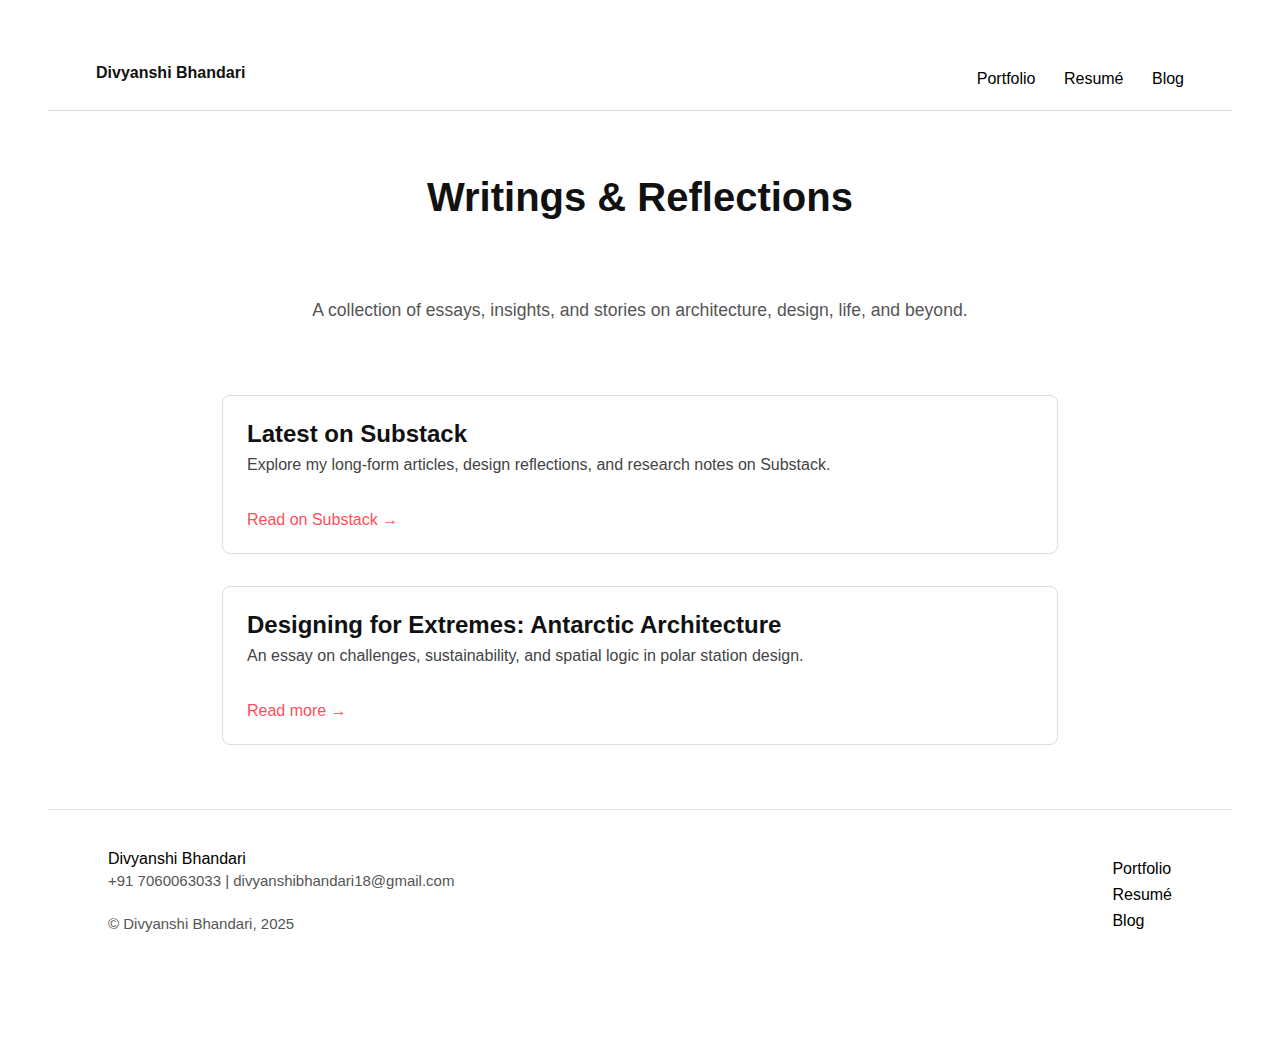
<file: blog.html>
<!DOCTYPE html>
<html lang="en">
<head>
  <meta charset="UTF-8" />
  <meta name="viewport" content="width=device-width, initial-scale=1.0"/>
  <title>Blog | Divyanshi Bhandari</title>
  <link rel="stylesheet" href="css/portfolio-style.css" />
  <style>
    .blog-container {
      max-width: 900px;
      margin: 4rem auto;
      padding: 0 2rem;
    }

    .blog-header {
      text-align: center;
      margin-bottom: 3rem;
    }

    .blog-header h1 {
      font-size: 2.5rem;
      font-weight: 600;
    }

    .blog-header p {
      font-size: 1.1rem;
      color: #555;
    }

    .blog-links {
      display: flex;
      flex-direction: column;
      gap: 2rem;
    }

    .blog-card {
      border: 1px solid #ddd;
      border-radius: 8px;
      padding: 1.5rem;
      transition: transform 0.2s ease, box-shadow 0.3s ease;
    }

    .blog-card:hover {
      transform: translateY(-5px);
      box-shadow: 0 8px 20px rgba(0,0,0,0.1);
    }

    .blog-card h3 {
      margin-bottom: 0.5rem;
      font-size: 1.5rem;
      font-weight: 600;
    }

    .blog-card p {
      font-size: 1rem;
      color: #444;
      margin-bottom: 0.8rem;
    }

    .blog-card a {
      font-weight: 500;
      text-decoration: none;
      color: #ff4d5a;
    }

    .blog-card a:hover {
      text-decoration: underline;
    }

    @media (max-width: 600px) {
      .blog-container {
        padding: 0 1rem;
      }
    }
  </style>
</head>
<body>
  <div class="container">
    <header>
      <div class="header-content">
        <h4>Divyanshi Bhandari</h4>
        <nav>
          <a href="index.html">Portfolio</a>
          <a href="resume.html">Resumé</a>
          <a href="blog.html">Blog</a>
        </nav>
      </div>
    </header>

    <main class="blog-container">
      <div class="blog-header">
        <h1>Writings & Reflections</h1>
        <p>A collection of essays, insights, and stories on architecture, design, life, and beyond.</p>
      </div>

      <section class="blog-links">

        <div class="blog-card">
          <h3>Latest on Substack</h3>
          <p>Explore my long-form articles, design reflections, and research notes on Substack.</p>
          <a href="https://substack.com/@divyanshibhandari" target="_blank">Read on Substack →</a>
        </div>

         <div class="blog-card">
          <h3>Designing for Extremes: Antarctic Architecture</h3>
          <p>An essay on challenges, sustainability, and spatial logic in polar station design.</p>
          <a href="blog/antarctica-architecture.html">Read more →</a>
        </div>

      </section>
    </main>

    <footer class="site-footer">
      <div class="footer-left">
        <h0>Divyanshi Bhandari</h0>
        <p>+91 7060063033 | divyanshibhandari18@gmail.com</p>
        <p>© Divyanshi Bhandari, 2025</p>
      </div>
      <div class="footer-right">
        <a href="index.html">Portfolio</a>
        <a href="resume.html">Resumé</a>
        <a href="blog.html">Blog</a>
      </div>
    </footer>
  </div>
</body>
</html>
</file>
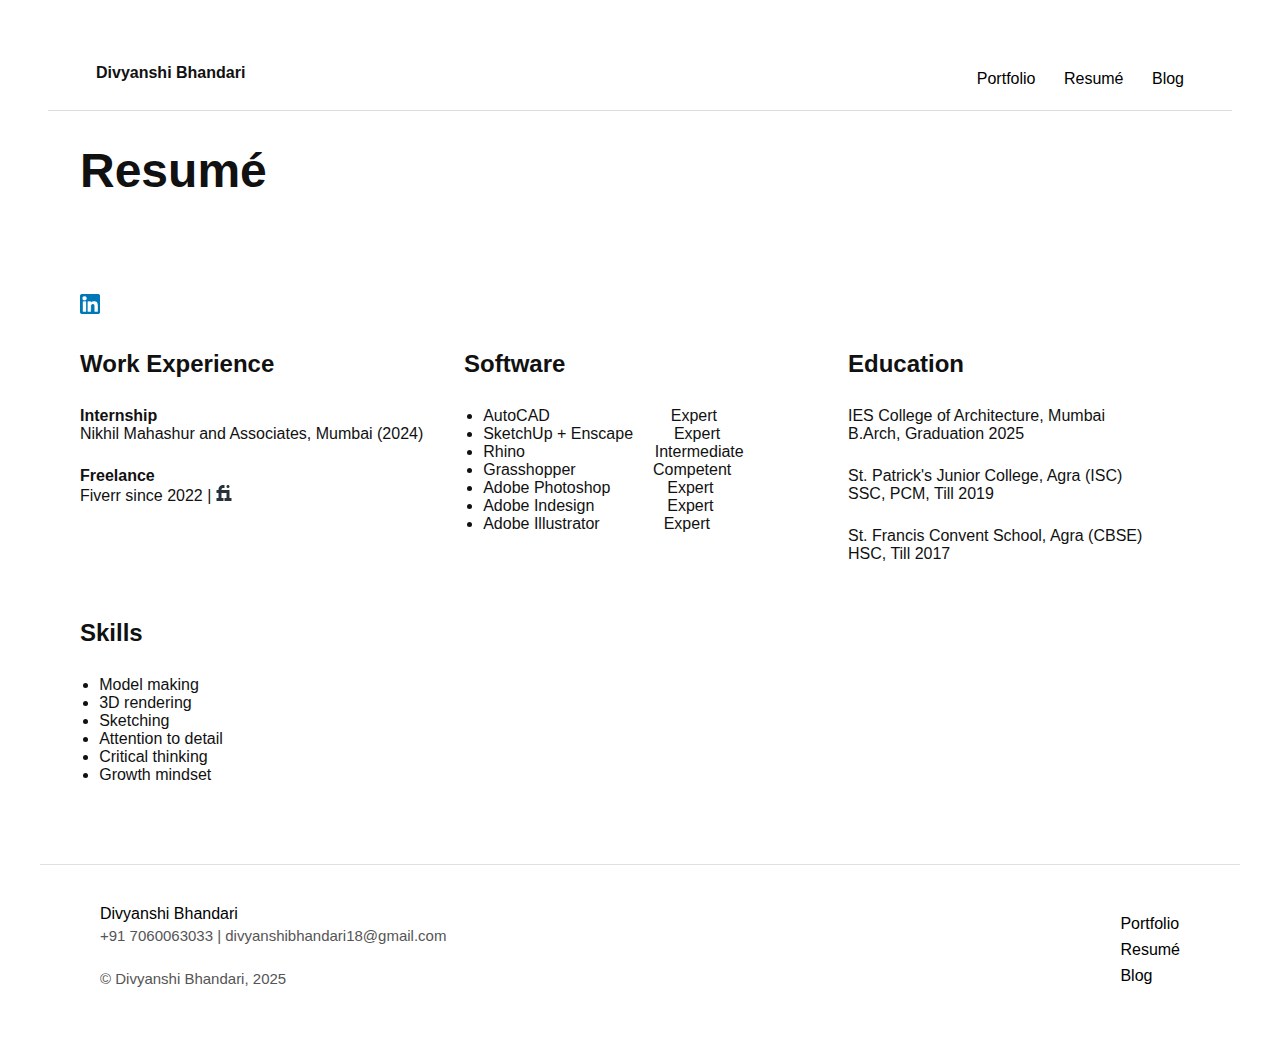
<file: Resume.html>
<!DOCTYPE html>
<html lang="en">
<head>
  <meta charset="UTF-8" />
  <meta name="viewport" content="width=device-width, initial-scale=1.0" />
  <title>Divyanshi Bhandari | Resume</title>
  <link rel="stylesheet" href="css/portfolio-style.css" />
  <script src="js/transition.js" defer></script>
</head>
<body>
  <div class="container">
    <header>
      <div class="header-content">
        <h4>Divyanshi Bhandari</h4>
        <nav>
          <a href="index.html">Portfolio</a>
          <a href="resume.html">Resumé</a>
          <a href="blog.html">Blog</a>
        </nav>
      </div>
    </header>
    <section class="resume">
      <h1>Resumé</h1>
      <a href="https://www.linkedin.com/in/divyanshi-bhandari-4654a3204"><img src="assets/linkedin-icon.png" alt="LinkedIn"style="width:20px; height:20px; object-fit:contain;"></a>

      <div class="columns">
        <div>
          <h3>Work Experience</h3>
          <p><strong>Internship</strong><br>Nikhil Mahashur and Associates, Mumbai (2024)</p>
          <p><strong>Freelance</strong><br>Fiverr since 2022 | <a href="https://www.fiverr.com/s/9qe9bXe"><img src="assets/fiverr.png" alt="Fiverr Profile"style="width:16px; height:16px; object-fit:contain;"></a></p>
</div>

	<div>
          <h3>Software</h3>
          <ul>
            <li>AutoCAD  &emsp;&emsp;&emsp;&emsp;&emsp;&emsp;&emsp; Expert</li>
            <li>SketchUp + Enscape &emsp;&emsp; Expert</li>
            <li>Rhino  &emsp; &emsp; &emsp;&emsp;&emsp;&emsp;&emsp; Intermediate</li>
            <li>Grasshopper  &emsp; &emsp;&emsp;&emsp; Competent</li>
            <li>Adobe Photoshop  &emsp;&emsp;&emsp; Expert</li>
            <li>Adobe Indesign  &emsp;&emsp;&emsp;&emsp; Expert</li>
            <li>Adobe Illustrator&emsp;&emsp;&emsp;&emsp;Expert</li>
          </ul>
        </div>

        <div>
          <h3>Education</h3>
          <p>IES College of Architecture, Mumbai<br>B.Arch, Graduation 2025</p>
          <p>St. Patrick's Junior College, Agra (ISC)<br>SSC, PCM, Till 2019</p>
          <p>St. Francis Convent School, Agra (CBSE)<br>HSC, Till 2017</p>
	</div>

        <div>
          <h3>Skills</h3>
          <ul>
            <li>Model making</li>
            <li>3D rendering</li>
            <li>Sketching</li>
            <li>Attention to detail</li>
            <li>Critical thinking</li>
            <li>Growth mindset</li>
          </ul>
        </div>
      </div>
    </section>
  </div>
<footer class="site-footer">
  <div class="footer-left">
    <h0>Divyanshi Bhandari</h0>
    <p>+91 7060063033 | divyanshibhandari18@gmail.com</p>
    <p>© Divyanshi Bhandari, 2025</p>
  </div>
  <div class="footer-right">
    <a href="index.html">Portfolio</a>
    <a href="resume.html">Resumé</a>
    <a href="blog.html">Blog</a>
  </div>
</footer>
</body>
</html>
</file>
<file: css/portfolio-style.css>
* {
  margin: 0;
  padding: 0;
  box-sizing: border-box;
}

body {
  font-family: 'Segoe UI', sans-serif;
  margin: 0;
  padding: 0;
  background: #fff;
  color: #111;
  transition: all 0.4s ease-in-out;
}
.container {
  margin: 3rem;
}
header {
  padding: 1rem 2rem;
  background: #fff;
  border-bottom: 1px solid #ddd;
}
.header-content {
  display: flex;
  justify-content: space-between;
  align-items: center;
  margin: 0 1rem;
}
.section-divider {
  border: none;
  border-top: 1px solid #ddd;
  margin: 0 auto;
  width: 100%;
  max-width: 1800px;
}
nav a {
  margin-left: 1.5rem;
  text-decoration: none;
  color: #000;
  transition: color 0.3s;
}
nav a:hover {
  color: #ff4d5a;
}
.hero img {
  width: 100%;
  height: auto;
  max-height: 400px;
  object-fit: cover;
}
.intro {
  padding: 2rem;
  max-width: 1200px;
  margin: auto;
}

.projects-wrapper {
  max-width: 1400px;
  margin: 0 auto;
  padding: 1rem;
}

.projects {
  column-count: 2;
  column-gap: 2rem;
  padding: 2rem;
}

@media (max-width: 768px) {
  .projects {
    column-count: 1;
  }
}

@media (min-width: 1024px) {
  .projects {
    column-count: 3;
  }
}
   
.card {
  break-inside: avoid;
  margin-bottom: 1.5rem;
  background: #fafafa;
  border-radius: 8px;
  box-shadow: 0 2px 8px rgba(0,0,0,0.05);
  text-decoration: none;
  color: inherit;
  display: block; /* no flexbox */
  overflow: hidden;
  transition: transform 0.3s ease;
}

.card:hover {
  transform: scale(1.05);
  box-shadow: 0 4px 20px rgba(0,0,0,0.2);
}

.card img {
  width: 100%;
  height: auto;
  object-fit: cover;
  display: block;
}

.caption {
  padding: 1rem;
  background: #fafafa;
}

.banner img {
  width: 100%;
  height: auto;
  max-height: 350px;
  object-fit: cover;
}
.resume {
  padding: 2rem;
  max-width: 1200px;
  margin: 0 auto;
}
.columns {
  display: flex;
  flex-wrap: wrap;
  gap: 2rem;
  margin-top: 2rem;
}
.columns > div {
  flex: 1;
  min-width: 300px;
}
ul {
  padding-left: 1.2rem;
}

p {
  padding-bottom: 1.5em;
}

h1 {
  font-size: 3rem; /* approx 40px */
  margin-bottom: 2em;
  font-weight: 600;
}

h2 {
  font-size: 2rem; /* approx 32px */
  margin-bottom: 1.5em;
  font-weight: 600;
}

h3 {
  font-size: 1.5rem; /* approx 24px */
  margin-bottom: 1.2em;
  font-weight: 600;
}

h4 {
  font-size: 1rem; /* approx 19px */
  margin-bottom: 0.75em;
  font-weight: 600;
}

.site-footer {
  display: flex;
  justify-content: space-between;
  align-items: flex-start;
  padding: 40px 60px;
  background-color: #fff;
  color: #000;
  border-top: 1px solid #e0e0e0;
  max-width: 1200px;
  margin: 0 auto;
  flex-wrap: wrap;
}

.footer-left h2 {
  font-size: 24px;
  margin: 0 0 10px;
}

.footer-left p {
  margin: 4px 0;
  color: #555;
  font-size: 15px;
}

.footer-right {
  display: flex;
  flex-direction: column;
  gap: 8px;
  margin-top: 10px;
}

.footer-right a {
  text-decoration: none;
  color: #000;
  font-weight: 500;
  font-size: 16px;
  transition: color 0.3s ease;
}

.footer-right a:hover {
  color: #ff4d5a;
}

.quote {
  text-align: center;
  font-size: 1.8rem;
  font-style: italic;
  margin: 3rem 0 2rem;
  color: #444;
}

.gallery {
  display: flex;
  flex-wrap: wrap;
  gap: 1.5rem;
  justify-content: center;
  margin-top: 2rem;
}
.gallery img {
  width: 100%;
  height: auto;
  max-width: 400px;
}

.carousel {
  position: relative;
  max-width: 700px;
  margin: 2rem auto;
  overflow: hidden;
  border-radius: 12px;
}

.carousel-img {
  display: none;
  width: 100%;
  height: auto;
  transition: opacity 0.4s ease-in-out;
}

.carousel-img.active {
  display: block;
}

.carousel-btn {
  position: absolute;
  top: 50%;
  transform: translateY(-50%);
  background: #00000099;
  color: white;
  border: none;
  font-size: 2rem;
  padding: 0.4em 0.6em;
  cursor: pointer;
  border-radius: 6px;
}

.carousel-btn.prev {
  left: 10px;
}

.carousel-btn.next {
  right: 10px;
}
</file>
